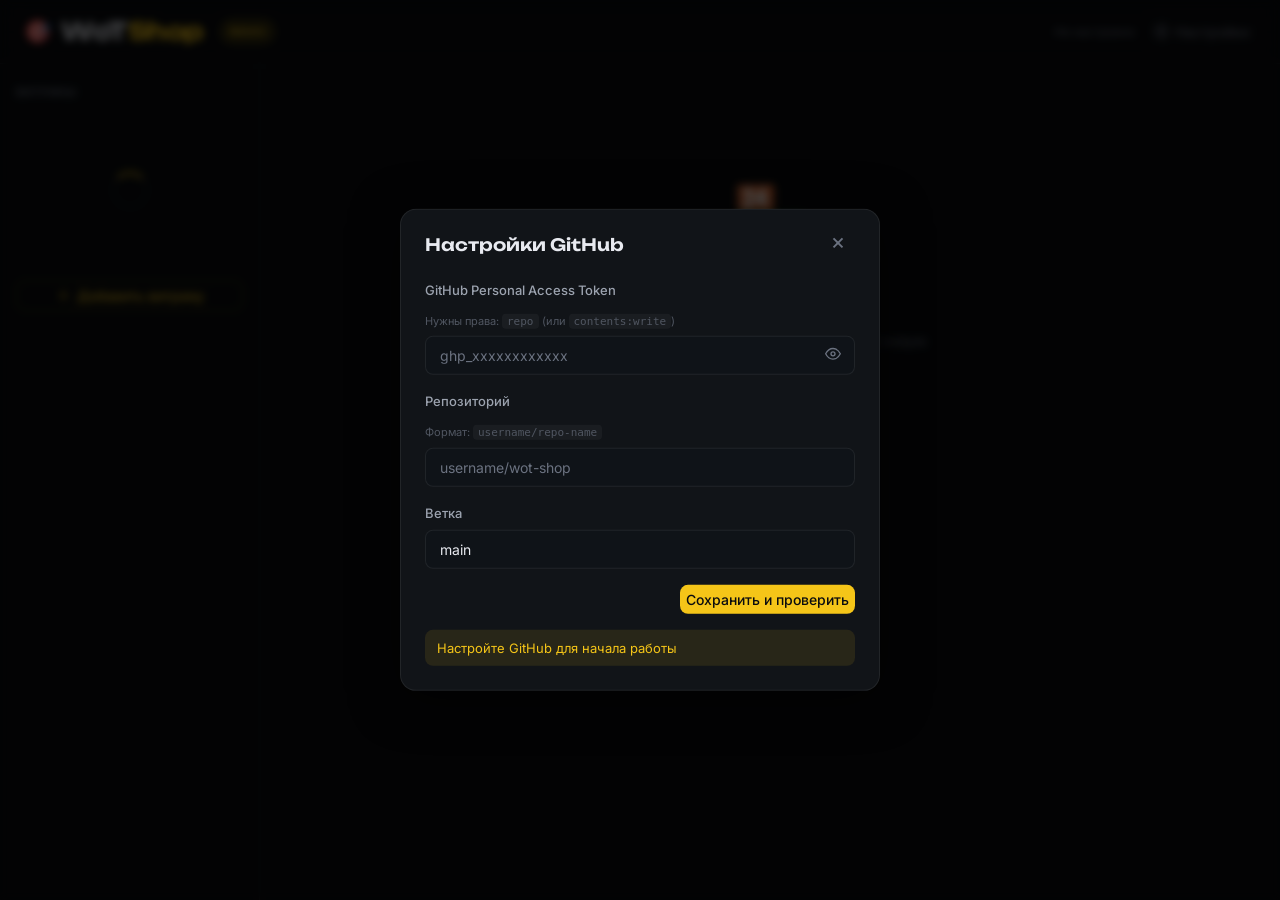
<file: admin/index.html>
<!DOCTYPE html>
<html lang="ru">
<head>
  <meta charset="UTF-8">
  <meta name="viewport" content="width=device-width, initial-scale=1.0">
  <title>Админка — WoT Shop</title>
  <link rel="icon" href="data:image/svg+xml,<svg xmlns='http://www.w3.org/2000/svg' viewBox='0 0 100 100'><text y='.9em' font-size='90'>⚙️</text></svg>">
  <link rel="stylesheet" href="../css/main.css?v=2195b68">
  <link rel="stylesheet" href="../css/admin.css?v=2195b68">
  <!-- Lucide Icons -->
</head>
<body class="admin-body">

  <header class="admin-header">
    <div class="header-inner">
      <a href="../index.html" class="logo">
        <span class="logo-icon">🎯</span>
        <span class="logo-text">WoT<span class="logo-accent">Shop</span></span>
      </a>
      <span class="admin-badge">Admin</span>
      <div class="admin-header-right">
        <span class="token-status" id="token-status">Не подключено</span>
        <button class="btn btn-ghost" id="settings-btn">
          <svg width="15" height="15" viewBox="0 0 24 24" fill="none" stroke="currentColor" stroke-width="2"><circle cx="12" cy="12" r="3"/><path d="M19.4 15a1.65 1.65 0 0 0 .33 1.82l.06.06a2 2 0 0 1-2.83 2.83l-.06-.06a1.65 1.65 0 0 0-1.82-.33 1.65 1.65 0 0 0-1 1.51V21a2 2 0 0 1-4 0v-.09A1.65 1.65 0 0 0 9 19.4a1.65 1.65 0 0 0-1.82.33l-.06.06a2 2 0 0 1-2.83-2.83l.06-.06A1.65 1.65 0 0 0 4.68 15a1.65 1.65 0 0 0-1.51-1H3a2 2 0 0 1 0-4h.09A1.65 1.65 0 0 0 4.6 9a1.65 1.65 0 0 0-.33-1.82l-.06-.06a2 2 0 0 1 2.83-2.83l.06.06A1.65 1.65 0 0 0 9 4.68a1.65 1.65 0 0 0 1-1.51V3a2 2 0 0 1 4 0v.09a1.65 1.65 0 0 0 1 1.51 1.65 1.65 0 0 0 1.82-.33l.06-.06a2 2 0 0 1 2.83 2.83l-.06.06A1.65 1.65 0 0 0 19.4 9a1.65 1.65 0 0 0 1.51 1H21a2 2 0 0 1 0 4h-.09a1.65 1.65 0 0 0-1.51 1z"/></svg>
          Настройки
        </button>
      </div>
    </div>
  </header>

  <!-- Настройки / Авторизация -->
  <div class="modal-overlay" id="settings-overlay"></div>
  <div class="modal" id="settings-modal">
    <div class="modal-header">
      <h2>Настройки GitHub</h2>
      <button class="modal-close" id="settings-close">
        <svg width="18" height="18" viewBox="0 0 24 24" fill="none" stroke="currentColor" stroke-width="2.5"><line x1="18" y1="6" x2="6" y2="18"/><line x1="6" y1="6" x2="18" y2="18"/></svg>
      </button>
    </div>
    <div class="modal-body">
      <div class="form-group">
        <label>GitHub Personal Access Token</label>
        <p class="form-hint">Нужны права: <code>repo</code> (или <code>contents:write</code>)</p>
        <div class="input-with-eye">
          <input type="password" id="token-input" placeholder="ghp_xxxxxxxxxxxx" autocomplete="off">
          <button class="eye-btn" id="token-eye">
            <svg width="16" height="16" viewBox="0 0 24 24" fill="none" stroke="currentColor" stroke-width="2"><path d="M1 12s4-8 11-8 11 8 11 8-4 8-11 8-11-8-11-8z"/><circle cx="12" cy="12" r="3"/></svg>
          </button>
        </div>
      </div>
      <div class="form-group">
        <label>Репозиторий</label>
        <p class="form-hint">Формат: <code>username/repo-name</code></p>
        <input type="text" id="repo-input" placeholder="username/wot-shop">
      </div>
      <div class="form-group">
        <label>Ветка</label>
        <input type="text" id="branch-input" value="main" placeholder="main">
      </div>
      <div class="modal-actions">
        <button class="btn btn-primary" id="settings-save">Сохранить и проверить</button>
      </div>
      <div class="status-msg" id="settings-status"></div>
    </div>
  </div>

  <!-- Основной layout -->
  <div class="admin-layout">
    <aside class="admin-sidebar">
      <div class="sidebar-section">
        <h3 class="sidebar-title">Витрины</h3>
        <div id="shop-list" class="shop-list">
          <div class="loading-spinner"><div class="spinner"></div></div>
        </div>
        <button class="btn btn-outline btn-full" id="add-shop-btn">
          <svg width="15" height="15" viewBox="0 0 24 24" fill="none" stroke="currentColor" stroke-width="2"><line x1="12" y1="5" x2="12" y2="19"/><line x1="5" y1="12" x2="19" y2="12"/></svg>
          Добавить витрину
        </button>
      </div>
    </aside>

    <main class="admin-main" id="admin-main">
      <div class="empty-state" id="empty-state">
        <div class="empty-icon">🏪</div>
        <h2>Выберите витрину</h2>
        <p>Выберите витрину слева или создайте новую</p>
      </div>
    </main>
  </div>

  <!-- Модалка: витрина -->
  <div class="modal-overlay" id="shop-modal-overlay"></div>
  <div class="modal" id="shop-modal">
    <div class="modal-header">
      <h2 id="shop-modal-title">Новая витрина</h2>
      <button class="modal-close" id="shop-modal-close">
        <svg width="18" height="18" viewBox="0 0 24 24" fill="none" stroke="currentColor" stroke-width="2.5"><line x1="18" y1="6" x2="6" y2="18"/><line x1="6" y1="6" x2="18" y2="18"/></svg>
      </button>
    </div>
    <div class="modal-body">
      <div class="form-group">
        <label>ID витрины (латиница, без пробелов)</label>
        <input type="text" id="shop-id-input" placeholder="shop1" pattern="[a-z0-9_-]+">
      </div>
      <div class="form-group">
        <label>Название витрины</label>
        <input type="text" id="shop-name-input" placeholder="Мой магазин">
      </div>
      <div class="form-group">
        <label>Описание (необязательно)</label>
        <input type="text" id="shop-desc-input" placeholder="Продаю аккаунты WoT">
      </div>
      <div class="modal-actions">
        <button class="btn btn-ghost" id="shop-modal-cancel">Отмена</button>
        <button class="btn btn-primary" id="shop-modal-save">Сохранить</button>
      </div>
      <div class="status-msg" id="shop-modal-status"></div>
    </div>
  </div>

  <!-- Модалка: лот -->
  <div class="modal-overlay" id="lot-modal-overlay"></div>
  <div class="modal" id="lot-modal">
    <div class="modal-header">
      <h2 id="lot-modal-title">Новый лот</h2>
      <button class="modal-close" id="lot-modal-close">
        <svg width="18" height="18" viewBox="0 0 24 24" fill="none" stroke="currentColor" stroke-width="2.5"><line x1="18" y1="6" x2="6" y2="18"/><line x1="6" y1="6" x2="18" y2="18"/></svg>
      </button>
    </div>
    <div class="modal-body">
      <div class="form-group">
        <label>Название лота</label>
        <textarea id="lot-title-input" placeholder="3 топа + прем техника" rows="3"></textarea>
      </div>
      <div class="form-group">
        <label>Ссылка на FunPay</label>
        <input type="url" id="lot-funpay-input" placeholder="https://funpay.com/lots/...">
      </div>
      <div class="form-group" id="resources-form-group">
        <label>Ресурсы аккаунта</label>
        <div class="resource-fields" id="resource-fields">
          <div class="resource-field-row">
            <img id="res-icon-bonds" class="resource-field-icon" alt="Боны">
            <input type="text" id="lot-bonds-input" placeholder="Боны (напр. 11200)" inputmode="numeric">
          </div>
          <div class="resource-field-row">
            <img id="res-icon-gold" class="resource-field-icon" alt="Золото">
            <input type="text" id="lot-gold-input" placeholder="Золото (напр. 4560)" inputmode="numeric">
          </div>
          <div class="resource-field-row">
            <img id="res-icon-silver" class="resource-field-icon" alt="Серебро">
            <input type="text" id="lot-silver-input" placeholder="Серебро (напр. 8568930)" inputmode="numeric">
          </div>
        </div>
        <p class="form-hint">Оставьте поле пустым — ресурс не будет показан</p>
      </div>
      <div class="form-group">
        <label>Показывать в профиле FunPay</label>
        <div class="toggle-row">
          <input type="checkbox" id="lot-onfunpay-input">
          <label for="lot-onfunpay-input" class="toggle-label">
            <span class="toggle-ui" aria-hidden="true"></span>
            <span class="toggle-text">Если выключено — лот попадёт в таблицу “ещё аккаунты”</span>
          </label>
        </div>
      </div>
      <div class="modal-actions">
        <button class="btn btn-ghost" id="lot-modal-cancel">Отмена</button>
        <button class="btn btn-primary" id="lot-modal-save">Сохранить</button>
      </div>
      <div class="status-msg" id="lot-modal-status"></div>
    </div>
  </div>

  <!-- Модалка подтверждения -->
  <div class="modal-overlay" id="confirm-overlay"></div>
  <div class="modal modal-sm" id="confirm-modal">
    <div class="modal-header">
      <h2>Подтвердите удаление</h2>
    </div>
    <div class="modal-body">
      <p id="confirm-text">Вы уверены?</p>
      <div class="modal-actions">
        <button class="btn btn-ghost" id="confirm-cancel">Отмена</button>
        <button class="btn btn-danger" id="confirm-ok">
          <svg width="14" height="14" viewBox="0 0 24 24" fill="none" stroke="currentColor" stroke-width="2"><polyline points="3 6 5 6 21 6"/><path d="M19 6l-1 14a2 2 0 0 1-2 2H8a2 2 0 0 1-2-2L5 6"/><path d="M10 11v6"/><path d="M14 11v6"/><path d="M9 6V4a1 1 0 0 1 1-1h4a1 1 0 0 1 1 1v2"/></svg>
          Удалить
        </button>
      </div>
    </div>
  </div>

  <script src="../js/main.js?v=2195b68"></script>
  <script src="../js/resources.js?v=2195b68"></script>
  <script src="../js/github-api.js?v=2195b68"></script>
  <script src="../js/image-convert.js?v=2195b68"></script>
  <script src="../js/admin.js?v=2195b68"></script>
  <!-- Инициализация Lucide после рендера -->
  <script>
    document.addEventListener('DOMContentLoaded', () => {
      if (window.lucide) lucide.createIcons();
      // Перерисовываем иконки при динамических обновлениях DOM
      const obs = new MutationObserver(() => {
        if (window.lucide) lucide.createIcons();
      });
      obs.observe(document.body, { childList: true, subtree: true });
    });
  </script>
</body>
</html>
</file>
<file: css/main.css>
/* ================================================================
   WoT Shop — Основные стили
   Тёмная тема, минималистичный дизайн
   ================================================================ */

@import url('https://fonts.googleapis.com/css2?family=Unbounded:wght@400;600;700&family=Inter:wght@300;400;500;600&display=swap');

/* ── Переменные ──────────────────────────────────────────────── */
:root {
  --bg:           #0a0c0f;
  --bg-card:      #111418;
  --bg-card-hover:#161b21;
  --bg-input:     #0f1318;
  --border:       rgba(255,255,255,0.07);
  --border-focus: rgba(255,180,0,0.4);

  --text:         #e8eaf0;
  --text-muted:   #6b7280;
  --text-dim:     #9ca3af;

  --accent:       #f5c518;       /* золотой — цвет WoT */
  --accent-dim:   rgba(245,197,24,0.12);
  --accent-hover: #ffd234;
  --danger:       #ef4444;
  --success:      #22c55e;

  --radius:       12px;
  --radius-sm:    8px;
  --radius-lg:    16px;

  --shadow:       0 4px 24px rgba(0,0,0,0.5);
  --shadow-lg:    0 8px 48px rgba(0,0,0,0.7);

  --font-display: 'Unbounded', sans-serif;
  --font-body:    'Inter', sans-serif;

  --header-h:     64px;
  --transition:   0.2s ease;
  --ease-smooth:  cubic-bezier(0.22, 1, 0.36, 1);
}

/* ── Reset ───────────────────────────────────────────────────── */
*, *::before, *::after { box-sizing: border-box; margin: 0; padding: 0; }

html { scroll-behavior: smooth; }

body {
  background: var(--bg);
  color: var(--text);
  font-family: var(--font-body);
  font-size: 15px;
  line-height: 1.6;
  min-height: 100vh;
  overflow-x: hidden;
}

a { color: inherit; text-decoration: none; }
img { display: block; max-width: 100%; }
button { cursor: pointer; font-family: var(--font-body); }
input, textarea { font-family: var(--font-body); }

/* ── Звёздный фон ────────────────────────────────────────────── */
.stars {
  position: fixed;
  inset: 0;
  pointer-events: none;
  z-index: 0;
  /* background задаётся из JS (canvas tile), чтобы не мылить текст на Windows */
}

/* ── Header ──────────────────────────────────────────────────── */
.site-header {
  position: sticky;
  top: 0;
  z-index: 50;
  height: var(--header-h);
  background: rgba(10,12,15,0.85);
  backdrop-filter: blur(12px);
  border-bottom: 0px solid var(--border);
}

.header-inner {
  max-width: 1280px;
  margin: 0 auto;
  padding: 0 24px;
  height: 100%;
  display: flex;
  align-items: center;
  gap: 16px;
}

/* ── Лого ────────────────────────────────────────────────────── */
.logo {
  display: flex;
  align-items: center;
  gap: 10px;
  text-decoration: none;
  flex-shrink: 0;
}

.logo-icon { font-size: 22px; line-height: 1; }

.logo-text {
  font-family: var(--font-display);
  font-size: 24px;
  font-weight: 700;
  color: var(--text);
  letter-spacing: -0.02em;
}

.logo-accent { color: var(--accent); }

/* ── Хлебные крошки ──────────────────────────────────────────── */
.breadcrumb {
  display: flex;
  align-items: center;
  gap: 6px;
  font-size: 13px;
  color: var(--text-muted);
  flex: 1;
  min-width: 0;  /* позволяет flex-детям сжиматься */
  overflow: hidden;
}

.breadcrumb a { color: var(--text-muted); transition: color var(--transition); flex-shrink: 0; }
.breadcrumb a:hover { color: var(--accent); }
.breadcrumb .sep { opacity: 0.4; flex-shrink: 0; }
.breadcrumb .current { color: var(--text-dim); }

/* Название лота в крошках — обрезается с ... на мобиле */
.breadcrumb .bc-lot {
  overflow: hidden;
  text-overflow: ellipsis;
  white-space: nowrap;
  min-width: 0;
}

/* Название магазина в крошках — тоже обрезается если нет места */
.breadcrumb .bc-shop {
  overflow: hidden;
  text-overflow: ellipsis;
  white-space: nowrap;
  max-width: 120px;
  flex-shrink: 1;
}

/* ── Container ───────────────────────────────────────────────── */
.container {
  max-width: 1280px;
  margin: 0 auto;
  padding: 40px 24px 80px;
  position: relative;
  z-index: 1;
}

/* ── Hero ────────────────────────────────────────────────────── */
.page-hero {
  text-align: center;
  padding: 60px 0 48px;
}

.hero-title {
  font-family: var(--font-display);
  font-size: clamp(32px, 5vw, 56px);
  font-weight: 700;
  line-height: 1.1;
  color: var(--text);
  letter-spacing: -0.03em;
  margin-bottom: 16px;
}

.hero-sub { color: var(--accent); }

.hero-desc {
  font-size: 16px;
  color: var(--text-muted);
  margin-top: 8px;
}

/* ── Карточки витрин ─────────────────────────────────────────── */
.shops-grid {
  display: grid;
  grid-template-columns: repeat(auto-fill, minmax(280px, 1fr));
  gap: 20px;
  margin-top: 16px;
}

.shop-card {
  background: var(--bg-card);
  border: 1px solid var(--border);
  border-radius: var(--radius-lg);
  padding: 28px;
  display: flex;
  flex-direction: column;
  gap: 12px;
  transition: background var(--transition), border-color var(--transition), box-shadow var(--transition), transform 0.28s var(--ease-smooth);
  cursor: pointer;
  text-decoration: none;
}

.shop-card:hover {
  background: var(--bg-card-hover);
  border-color: rgba(245,197,24,0.25);
  transform: translateY(-2px);
  box-shadow: 0 10px 34px rgba(0,0,0,0.55);
}

.shop-card-icon {
  font-size: 36px;
  line-height: 1;
}

.shop-card-name {
  font-family: var(--font-display);
  font-size: 17px;
  font-weight: 600;
  color: var(--text);
  letter-spacing: -0.01em;
}

.shop-card-desc {
  font-size: 13px;
  color: var(--text-muted);
  flex: 1;
}

.shop-card-meta {
  font-size: 12px;
  color: var(--accent);
  font-weight: 500;
}

/* ── Заголовок витрины ───────────────────────────────────────── */
.shop-header {
  padding: 32px 0 28px;
  border-bottom: 0px solid var(--border);
  margin-bottom: 32px;
  display: flex;
  align-items: flex-start;
  justify-content: space-between;
  flex-wrap: wrap;
  gap: 16px;
}

.shop-title {
  font-family: var(--font-display);
  font-size: clamp(22px, 3vw, 32px);
  font-weight: 700;
  color: var(--text);
  letter-spacing: -0.02em;
}

.shop-title span { color: #e1e1e1; }

/* ── Сетка лотов — несколько колонок на ПК ───────────────────── */
.lots-grid {
  display: grid;
  grid-template-columns: repeat(auto-fill, minmax(200px, 1fr));
  gap: 20px;
}

@media (max-width: 768px) {
  .lots-grid { grid-template-columns: 1fr 1fr; gap: 14px; }
}
@media (max-width: 480px) {
  .lots-grid { grid-template-columns: 1fr 1fr; gap: 5px; }
}

.lot-card {
  background: var(--bg-card);
  border: 1px solid var(--border);
  border-radius: var(--radius-lg);
  overflow: hidden;
  display: flex;
  flex-direction: column;
  transition: background var(--transition), border-color var(--transition), box-shadow var(--transition), transform 0.28s var(--ease-smooth);
  text-decoration: none;
  cursor: pointer;
  min-width: 0;
}

.lot-card:hover {
  background: var(--bg-card-hover);
  /*border-color: rgba(245,197,24,0.2);*/
  /*transform: translateY(-3px);*/
  box-shadow: 0 12px 44px rgba(0,0,0,0.62);
}

.lot-card-thumb {
  width: calc(100% - 10px);
  aspect-ratio: 16/12;
  object-fit: cover;
  display: block;
  margin: 5px;
  border-radius: 12px;
}

.lot-card-thumb-placeholder {
  width: 100%;
  aspect-ratio: 16/12;
  background: linear-gradient(135deg, #111418, #0d1117);
  display: flex;
  align-items: center;
  justify-content: center;
  font-size: 48px;
  color: rgba(255,255,255,0.05);
}

.lot-card-body {
  padding: 10px;
  display: flex;
  flex-direction: column;
  gap: 6px;
  flex: 1;
}

.lot-card-title {
  font-size: 14px;
  font-weight: 600;
  color: var(--text);
  line-height: 1.4;
}

.lot-card-images-count {
  font-size: 12px;
  color: var(--text-muted);
}

.lot-card-funpay { display: none; } /* старый класс — не используется */

/* Кнопка FunPay внизу карточки */
.lot-card-footer {
  padding: 0 10px 10px;
}

.lot-card-funpay-btn {
  display: block;
  text-align: center;
  padding: 8px 14px;
  background: rgb(21 124 255);
  border: 0px solid rgba(245,197,24,0.25);
  border-radius: var(--radius-sm);
  color: #ffffff;
  font-size: 13px;
  font-weight: 500;
  text-decoration: none;
  transition: background var(--transition), border-color var(--transition);
}

.lot-card-funpay-btn:hover {
  background: #59a2ff;
  border-color: rgba(245,197,24,0.4);
}

/* Кнопка FunPay в шапке лота — как на витрине */
.lot-header-funpay-btn {
  display: inline-flex;
  align-items: center;
  justify-content: center;
  text-align: center;
  padding: 8px 14px;
  background: rgb(21 124 255);
  border: 0px solid rgba(245,197,24,0.25);
  border-radius: var(--radius-sm);
  color: #ffffff;
  font-size: 13px;
  font-weight: 500;
  text-decoration: none;
  transition: background var(--transition), border-color var(--transition);
}
.lot-header-funpay-btn:hover {
  background: #59a2ff;
  border-color: rgba(245,197,24,0.4);
}

/* ── "Таблица" лотов (горизонтальные карточки) ────────────────── */
.lots-table-section {
  margin-top: 38px;
  padding-top: 26px;
  border-top: 0px solid var(--border);
}

.lots-table-header {
  display: flex;
  align-items: baseline;
  justify-content: space-between;
  gap: 16px;
  margin-bottom: 28px;
  flex-wrap: wrap;
}

.lots-table-title {
  font-family: var(--font-display);
  font-size: 18px;
  font-weight: 700;
  letter-spacing: -0.02em;
}

.lots-table-subtitle {
  font-size: 12px;
  color: var(--text-muted);
}

.lots-table-filters {
  border: 0px solid var(--border);
  border-radius: var(--radius-lg);
  padding: 0px;
  margin-bottom: 40px;
}

.lots-table-filters .filter-row {
  display: flex;
  gap: 10px;
  align-items: center;
}

.lots-table-filters input[type="text"] {
  flex: 1;
  min-width: 220px;
  border-width: 0;
}

.lots-table {
  display: flex;
  flex-direction: column;
  gap: 10px;
}

.lot-row-card {
  background: var(--bg-card);
  border: 1px solid var(--border);
  border-radius: var(--radius-lg);
  padding: 5px;
  display: flex;
  align-items: center;
  justify-content: flex-start;
  gap: 14px;
  transition: background var(--transition), border-color var(--transition), box-shadow var(--transition), transform 0.24s var(--ease-smooth);
}

.lot-row-card:hover {
  background: var(--bg-card-hover);
  /*border-color: rgba(245,197,24,0.22);*/
  /*transform: translateY(-2px);*/
  box-shadow: 0 10px 34px rgba(0,0,0,0.55);
}

.lot-row-left {
  display: flex;
  align-items: center;
  gap: 14px;
  min-width: 0;
  flex: 1;
}

.lot-row-thumb,
.lot-row-thumb-placeholder {
  width: 120px;
  height: 80px;
  border-radius: 10px;
  flex-shrink: 0;
  border: 0px solid var(--border);
  background: #111418;
  object-fit: cover;
}

.lot-row-thumb-placeholder {
  display: flex;
  align-items: center;
  justify-content: center;
  font-size: 28px;
  color: rgba(255,255,255,0.06);
  background: linear-gradient(135deg, #111418, #0d1117);
}

.lot-row-mid {
  display: flex;
  flex-direction: column;
  gap: 22px;
  min-width: 0;
}

.lot-row-title {
  font-size: 14px;
  font-weight: 700;
  color: var(--text);
  line-height: 1.35;
  white-space: nowrap;
  overflow: hidden;
  text-overflow: ellipsis;
  max-width: 100%;
}

.lot-row-tags {
  display: flex;
  gap: 8px;
  align-items: center;
  flex-wrap: wrap;
  min-height: 22px;
}

.lot-row-tag {
  display: inline-flex;
  align-items: center;
  gap: 6px;
  padding: 4px 8px;
  border-radius: 999px;
  border: 1px solid rgba(255,255,255,0.10);
  background: rgba(255,255,255,0.03);
  font-size: 12px;
  color: var(--text-dim);
  line-height: 1;
}

.lot-row-tags-empty {
  font-size: 12px;
  color: var(--text-muted);
}

.lot-row-right {
  flex-shrink: 0;
  display: flex;
  align-items: center;
  gap: 10px;
}

.lot-row-funpay-btn {
  display: inline-flex;
  align-items: center;
  justify-content: center;
  gap: 8px;
  padding: 8px 14px;
  border-radius: var(--radius-sm);
  background: rgb(21 124 255);
  color: #fff;
  font-size: 13px;
  font-weight: 500;
  text-decoration: none;
  transition: background var(--transition), border-color var(--transition);
}

.lot-row-funpay-btn:hover {
  background: rgba(245,197,24,0.2);
  border-color: rgba(245,197,24,0.4);
}

.lot-row-no-funpay {
  font-size: 12px;
  color: var(--text-muted);
  border: 1px dashed rgba(255,255,255,0.14);
  border-radius: 10px;
  padding: 8px 10px;
}

@media (max-width: 640px) {
  .lots-table-filters .filter-row { flex-direction: column; align-items: stretch; }
  .lots-table-filters input[type="text"] { min-width: 0; }
  .lot-row-card { flex-direction: column; align-items: stretch; }
  .lot-row-right { justify-content: flex-end; }
  .lot-row-title { white-space: normal; }
}

/* ── FunPay логотип ──────────────────────────────────────────── */
.funpay-logo,
.funpay-logo-footer {
  display: inline-block;
  vertical-align: middle;
  height: 20px;
  width: auto;
  position: relative;
  top: -1px;
  filter: brightness(0) invert(1);
}

.funpay-logo        { margin: 0 4px; }
.funpay-logo-footer { margin: 0 5px; }

/* ── Footer — всегда внизу ───────────────────────────────────── */
main.container { min-height: calc(100vh - 64px - 80px); }

.site-footer {
  text-align: center;
  padding: 24px;
  font-size: 13px;
  color: var(--text-muted);
  border-top: 1px solid var(--border);
  position: relative;
  z-index: 1;
  margin-top: auto;
}

.site-footer p {
  display: inline-flex;
  align-items: center;
  gap: 0;
  flex-wrap: wrap;
  justify-content: center;
}

/* ── Заголовок лота ──────────────────────────────────────────── */
.lot-header {
  padding: 24px 0 28px;
  border-bottom: 1px solid var(--border);
  margin-bottom: 32px;
}

.lot-header-top {
  display: flex;
  align-items: center;
  justify-content: space-between;
  flex-wrap: wrap;
  gap: 12px;
  margin-bottom: 16px;
}

.back-btn {
  display: inline-flex;
  align-items: center;
  gap: 6px;
  font-size: 13px;
  padding: 8px 14px;
}

.lot-title {
  font-family: var(--font-display);
  font-size: clamp(20px, 3vw, 28px);
  font-weight: 700;
  color: var(--text);
  letter-spacing: -0.02em;
}

.funpay-btn {
  display: inline-flex;
  align-items: center;
  gap: 8px;
  padding: 12px 22px;
  background: var(--accent);
  color: #0a0c0f;
  border-radius: var(--radius-sm);
  font-size: 14px;
  font-weight: 600;
  text-decoration: none;
  transition: background var(--transition), transform var(--transition);
  flex-shrink: 0;
}

.funpay-btn:hover {
  background: var(--accent-hover);
  transform: translateY(-1px);
}

/* ── Кнопки ──────────────────────────────────────────────────── */
.btn {
  display: inline-flex;
  align-items: center;
  gap: 6px;
  padding: 6px;
  border-radius: var(--radius-sm);
  font-size: 14px;
  font-weight: 500;
  border: none;
  transition: all var(--transition);
  cursor: pointer;
  white-space: nowrap;
}

.btn-primary {
  background: var(--accent);
  color: #0a0c0f;
}
.btn-primary:hover { background: var(--accent-hover); }

.btn-ghost {
  background: transparent;
  color: var(--text-muted);
  border: 1px solid var(--border);
}
.btn-ghost:hover {
  background: rgba(255,255,255,0.04);
  color: var(--text);
  border-color: rgba(255,255,255,0.12);
}

.btn-no-border,
.btn-no-border:hover {
  border-color: transparent;
}

.btn-outline {
  background: transparent;
  color: var(--accent);
  border: 1px solid rgba(245,197,24,0.3);
}
.btn-outline:hover {
  background: var(--accent-dim);
  border-color: rgba(245,197,24,0.5);
}

.btn-danger {
  background: var(--danger);
  color: #fff;
}
.btn-danger:hover { background: #dc2626; }

.btn-full { width: 100%; justify-content: center; }

.btn:disabled {
  opacity: 0.5;
  cursor: not-allowed;
}

/* ── Инпуты ──────────────────────────────────────────────────── */
input[type="text"],
input[type="password"],
input[type="url"],
input[type="email"],
textarea,
select {
  width: 100%;
  background: var(--bg-input);
  border: 1px solid var(--border);
  border-radius: var(--radius-sm);
  color: var(--text);
  padding: 10px 14px;
  font-size: 14px;
  outline: none;
  transition: border-color var(--transition);
}

input:focus, textarea:focus, select:focus {
  border-color: var(--border-focus);
}

input::placeholder, textarea::placeholder { color: var(--text-muted); }

/* ── Спиннер загрузки ────────────────────────────────────────── */
.loading-spinner {
  grid-column: 1 / -1;
  display: flex;
  justify-content: center;
  align-items: center;
  padding: 60px;
}

.spinner {
  width: 36px;
  height: 36px;
  border: 2px solid var(--border);
  border-top-color: var(--accent);
  border-radius: 50%;
  animation: spin 0.7s linear infinite;
}

@keyframes spin { to { transform: rotate(360deg); } }

/* ── Пустой стейт ────────────────────────────────────────────── */
.empty-state {
  text-align: center;
  padding: 80px 24px;
  color: var(--text-muted);
}

.empty-state .empty-icon { font-size: 64px; margin-bottom: 20px; }
.empty-state h2 { font-size: 20px; color: var(--text-dim); margin-bottom: 8px; }
.empty-state p { font-size: 14px; }

/* ── Модалки ─────────────────────────────────────────────────── */
.modal-overlay {
  display: none;
  position: fixed;
  inset: 0;
  background: rgba(0,0,0,0.7);
  backdrop-filter: blur(4px);
  z-index: 200;
}

.modal-overlay.open { display: block; }

.modal {
  display: none;
  position: fixed;
  top: 50%;
  left: 50%;
  transform: translate(-50%, -50%) scale(0.95);
  z-index: 201;
  background: var(--bg-card);
  border: 1px solid var(--border);
  border-radius: var(--radius-lg);
  box-shadow: var(--shadow-lg);
  width: min(480px, calc(100vw - 32px));
  max-height: 90vh;
  overflow-y: auto;
  opacity: 0;
  transition: opacity 0.2s ease, transform 0.2s ease;
}

.modal.open {
  opacity: 1;
  transform: translate(-50%, -50%) scale(1);
}

.modal-sm { width: min(360px, calc(100vw - 32px)); }

/* Длинный текст в confirm не должен создавать скроллбар */
#confirm-text {
  word-break: break-word;
  overflow-wrap: break-word;
  max-height: 120px;
  overflow-y: auto;
  font-size: 14px;
  line-height: 1.5;
  color: var(--text-dim);
}

.modal-header {
  display: flex;
  align-items: center;
  justify-content: space-between;
  padding: 20px 24px 0;
}

.modal-header h2 {
  font-family: var(--font-display);
  font-size: 17px;
  font-weight: 600;
}

.modal-close {
  background: none;
  border: none;
  color: var(--text-muted);
  font-size: 18px;
  cursor: pointer;
  padding: 4px 8px;
  border-radius: 6px;
  transition: background var(--transition), color var(--transition);
}
.modal-close:hover { background: rgba(255,255,255,0.06); color: var(--text); }

.modal-body {
  padding: 20px 24px 24px;
  display: flex;
  flex-direction: column;
  gap: 16px;
}

.form-group {
  display: flex;
  flex-direction: column;
  gap: 6px;
}

.form-group label {
  font-size: 13px;
  font-weight: 500;
  color: var(--text-dim);
}

.form-hint {
  font-size: 12px;
  color: var(--text-muted);
}

.form-hint code {
  background: rgba(255,255,255,0.06);
  padding: 1px 5px;
  border-radius: 4px;
  font-size: 11px;
}

.modal-actions {
  display: flex;
  gap: 8px;
  justify-content: flex-end;
}

.status-msg {
  font-size: 13px;
  padding: 8px 12px;
  border-radius: var(--radius-sm);
  display: none;
}

.status-msg.visible { display: block; }
.status-msg.ok { background: rgba(34,197,94,0.1); color: var(--success); }
.status-msg.err { background: rgba(239,68,68,0.1); color: var(--danger); }
.status-msg.info { background: rgba(245,197,24,0.1); color: var(--accent); }

/* ── Input with eye button ───────────────────────────────────── */
.input-with-eye {
  position: relative;
  display: flex;
}

.input-with-eye input { padding-right: 44px; }

.eye-btn {
  position: absolute;
  right: 10px;
  top: 50%;
  transform: translateY(-50%);
  background: none;
  border: none;
  color: var(--text-muted);
  cursor: pointer;
  padding: 4px;
  font-size: 16px;
}

/* ── Адаптив ─────────────────────────────────────────────────── */
@media (max-width: 768px) {
  .container { padding: 24px 8px 60px; }
  .header-inner { padding: 0 16px; }
  .page-hero { padding: 40px 0 32px; }
  .shops-grid { grid-template-columns: 1fr 1fr; }
  /* lots-grid адаптив определён выше, не переопределяем */
}

/* ── Анимации появления ──────────────────────────────────────── */
@keyframes fadeUp {
  from { opacity: 0; transform: translateY(16px); }
  to   { opacity: 1; transform: translateY(0); }
}

.fade-prep {
  opacity: 0;
  transform: translateY(16px);
}

.fade-up {
  animation: fadeUp 0.4s ease both;
}


/* ── Resource icons ──────────────────────────────────────────── */

.resource-icons {
  display: flex;
  gap: 4px;
  align-items: center;
  flex-wrap: wrap;
}

/* Каждый ресурс: иконка + число с постоянной декоративной подложкой */
.resource-item {
  display: inline-flex;
  align-items: center;
  gap: 5px;
  position: relative;
  padding: 2px 8px 2px 6px;
  border-radius: 6px;
}

/* Градиентная подложка через ::before — растворяется вправо */
.resource-item::before {
  content: '';
  position: absolute;
  inset: 0;
  border-radius: 6px;
      background: linear-gradient(to right, rgba(255, 255, 255, 0.08) 0%, rgba(255, 255, 255, 0.01) 50%, transparent 85%);
  pointer-events: none;
}

.resource-icon-img {
  object-fit: contain;
  display: block;
  filter: drop-shadow(0 1px 3px rgba(0,0,0,0.6));
  flex-shrink: 0;
  position: relative;
  z-index: 1;
  width: 20px;
  height: 20px;
}

/* Боны — ×1.5, но не раздувают плашку по высоте */
.resource-icon-img--bonds {
  width: 38px;
  height: 38px;
  margin-top: -9px;
  margin-bottom: -9px;
  margin-right: -8px;
  margin-left: -8px;
}

.resource-value {
  position: relative;
  z-index: 1;
  font-size: 12px;
  font-weight: 600;
  color: var(--text);
  /*letter-spacing: 0.02em;*/
  white-space: nowrap;
  line-height: 1;
}

/* В lot-row-tags */
.lot-row-tags .resource-icons {
  gap: 4px;
}

/* В lot-card-body — блок ресурсов прижат к низу */
.lot-card-body .resource-icons {
  gap: 4px;
}

.lot-card-resources {
  margin-top: auto;
}

/* В больших карточках — компактнее, чтобы влезали в одну строку */
.lot-card-resources .resource-icons {
  gap: 4px;
  flex-wrap: nowrap;
}

.lot-card-resources .resource-item {
  padding: 2px 6px 2px 5px;
  gap: 3px;
}

.lot-card-resources .resource-icon-img {
  width: 20px;
  height: 20px;
}

.lot-card-resources .resource-icon-img--bonds {
  width: 36px;
  height: 36px;
  margin-top: -8px;
  margin-bottom: -7px;
  margin-right: -7px;
  margin-left: -7px;
}

.lot-card-resources .resource-value {
  font-size: 11px;
}
</file>
<file: css/admin.css>
/* ================================================================
   WoT Shop — Стили админ панели
   ================================================================ */

.admin-body {
  background: var(--bg);
}

/* ── Admin header ────────────────────────────────────────────── */
.admin-header {
  position: sticky;
  top: 0;
  z-index: 50;
  height: var(--header-h);
  background: rgba(10,12,15,0.9);
  backdrop-filter: blur(12px);
  border-bottom: 1px solid var(--border);
}

.admin-badge {
  font-size: 11px;
  font-weight: 600;
  background: rgba(245,197,24,0.15);
  color: var(--accent);
  padding: 3px 8px;
  border-radius: 20px;
  border: 1px solid rgba(245,197,24,0.25);
  letter-spacing: 0.05em;
}

.admin-header-right {
  margin-left: auto;
  display: flex;
  align-items: center;
  gap: 12px;
}

.token-status {
  font-size: 12px;
  color: var(--text-muted);
  display: inline-flex;
  align-items: center;
  gap: 6px;
}

.token-status.connected {
  color: var(--success);
}

.token-status-icon svg {
  width: 16px;
  height: 16px;
  display: block;
}

/* ── Admin layout ────────────────────────────────────────────── */
.admin-layout {
  display: flex;
  height: calc(100vh - var(--header-h));
  overflow: hidden;
  position: relative;
  z-index: 1;
}

/* ── Sidebar ─────────────────────────────────────────────────── */
.admin-sidebar {
  width: 260px;
  flex-shrink: 0;
  border-right: 1px solid var(--border);
  overflow-y: auto;
  padding: 20px 16px;
  display: flex;
  flex-direction: column;
  gap: 20px;
}

.sidebar-title {
  font-size: 11px;
  font-weight: 600;
  text-transform: uppercase;
  letter-spacing: 0.08em;
  color: var(--text-muted);
  margin-bottom: 10px;
}

.shop-list {
  display: flex;
  flex-direction: column;
  gap: 4px;
  margin-bottom: 12px;
}

.shop-list-item {
  display: flex;
  align-items: center;
  gap: 10px;
  padding: 10px 12px;
  border-radius: var(--radius-sm);
  cursor: pointer;
  transition: background var(--transition);
  font-size: 14px;
  color: var(--text-dim);
  border: 1px solid transparent;
}

.shop-list-item:hover {
  background: rgba(255,255,255,0.04);
  color: var(--text);
}

.shop-list-item.active {
  background: var(--accent-dim);
  border-color: rgba(245,197,24,0.2);
  color: var(--accent);
  font-weight: 500;
}

.shop-list-item-name { flex: 1; }

.shop-list-item-icon { font-size: 16px; }

/* ── Admin main content ──────────────────────────────────────── */
.admin-main {
  flex: 1;
  overflow-y: auto;
  padding: 24px;
}

/* ── Shop panel ──────────────────────────────────────────────── */
.shop-panel {}

.shop-panel-header {
  display: flex;
  align-items: center;
  gap: 12px;
  margin-bottom: 24px;
  padding-bottom: 20px;
  border-bottom: 1px solid var(--border);
  flex-wrap: wrap;
}

.shop-panel-title {
  font-family: var(--font-display);
  font-size: 20px;
  font-weight: 700;
  flex: 1;
}

.shop-panel-actions {
  display: flex;
  gap: 8px;
}

/* ── Lots list in admin ──────────────────────────────────────── */
.admin-lots-list {
  display: flex;
  flex-direction: column;
  gap: 12px;
}

.admin-lot-card {
  background: var(--bg-card);
  border: 1px solid var(--border);
  border-radius: var(--radius);
  padding: 5px;
  display: flex;
  align-items: flex-start;
  gap: 16px;
}

.admin-lot-thumb {
  width: 120px;
  height: 80px;
  border-radius: var(--radius-sm);
  object-fit: cover;
  background: #0d1117;
  flex-shrink: 0;
  border: 0px solid var(--border);
}

.admin-lot-thumb-placeholder {
  width: 100px;
  height: 64px;
  border-radius: var(--radius-sm);
  background: linear-gradient(135deg, #111418, #0d1117);
  flex-shrink: 0;
  display: flex;
  align-items: center;
  justify-content: center;
  font-size: 24px;
  border: 1px solid var(--border);
}

.admin-lot-info {
  flex: 1;
  min-width: 0;
}

.admin-lot-title {
  font-size: 15px;
  font-weight: 600;
  color: var(--text);
  margin-bottom: 4px;
  white-space: nowrap;
  overflow: hidden;
  text-overflow: ellipsis;
}

.admin-lot-badge {
  display: inline-flex;
  align-items: center;
  margin-left: 8px;
  font-size: 11px;
  font-weight: 700;
  padding: 3px 8px;
  border-radius: 999px;
  border: 1px solid rgba(255,255,255,0.12);
  vertical-align: middle;
}
.admin-lot-badge-funpay {
  color: var(--accent);
  background: rgba(245,197,24,0.10);
  border-color: rgba(245,197,24,0.22);
}
.admin-lot-badge-hidden {
  color: var(--text-muted);
  background: rgba(255,255,255,0.03);
}

.admin-lot-meta {
  font-size: 12px;
  color: var(--text-muted);
  display: flex;
  gap: 12px;
  flex-wrap: wrap;
}

/* ── Toggle (лот: показывать в профиле FunPay) ────────────────── */
.toggle-row {
  display: flex;
  align-items: center;
  gap: 10px;
}

.toggle-row input[type="checkbox"] {
  position: absolute;
  opacity: 0;
  width: 1px;
  height: 1px;
}

.toggle-label {
  display: flex;
  align-items: center;
  gap: 10px;
  cursor: pointer;
  user-select: none;
}

.toggle-ui {
  width: 46px;
  height: 26px;
  border-radius: 999px;
  background: rgba(255,255,255,0.08);
  border: 1px solid rgba(255,255,255,0.12);
  position: relative;
  transition: background var(--transition), border-color var(--transition);
  flex-shrink: 0;
}

.toggle-ui::after {
  content: '';
  position: absolute;
  top: 50%;
  left: 3px;
  width: 20px;
  height: 20px;
  border-radius: 999px;
  transform: translateY(-50%);
  background: #0d1117;
  border: 1px solid rgba(255,255,255,0.14);
  transition: left var(--transition), background var(--transition), border-color var(--transition);
}

#lot-onfunpay-input:checked + .toggle-label .toggle-ui {
  background: rgba(245,197,24,0.16);
  border-color: rgba(245,197,24,0.35);
}

#lot-onfunpay-input:checked + .toggle-label .toggle-ui::after {
  left: 23px;
  background: var(--accent);
  border-color: rgba(0,0,0,0.25);
}

.toggle-text {
  font-size: 12px;
  color: var(--text-muted);
  line-height: 1.4;
}

.admin-lot-actions {
  display: flex;
  gap: 6px;
  flex-shrink: 0;
}

/* ── Image manager ───────────────────────────────────────────── */
.image-manager {
  position: fixed;
  inset: 0;
  z-index: 300;
  background: var(--bg);
  display: flex;
  flex-direction: column;
  transform: translateX(100%);
  transition: transform 0.3s ease;
}

.image-manager.open { transform: translateX(0); }

.image-manager-header {
  display: flex;
  align-items: center;
  gap: 16px;
  padding: 16px 24px;
  border-bottom: 1px solid var(--border);
  background: rgba(10,12,15,0.9);
  flex-shrink: 0;
}

.image-manager-title {
  font-family: var(--font-display);
  font-size: 16px;
  font-weight: 600;
  flex: 1;
}

.image-manager-body {
  flex: 1;
  overflow-y: auto;
  padding: 24px;
}

/* ── Dropzone ────────────────────────────────────────────────── */
.dropzone {
  border: 2px dashed var(--border);
  border-radius: var(--radius-lg);
  padding: 40px 24px;
  text-align: center;
  color: var(--text-muted);
  cursor: pointer;
  transition: border-color var(--transition), background var(--transition);
  margin-bottom: 24px;
}

.dropzone:hover,
.dropzone.dragover {
  border-color: rgba(245,197,24,0.4);
  background: var(--accent-dim);
  color: var(--text);
}

.dropzone-icon { font-size: 40px; margin-bottom: 12px; }
.dropzone-text { font-size: 15px; margin-bottom: 6px; }
.dropzone-hint { font-size: 12px; }

.dropzone input[type="file"] {
  display: none;
}

/* ── Управляемые изображения ─────────────────────────────────── */
.managed-images {
  display: grid;
  grid-template-columns: repeat(auto-fill, minmax(270px, 1fr));  /* было 180 → теперь 270 = 1.5× */
  gap: 12px;
}

.managed-img-card {
  position: relative;
  background: var(--bg-card);
  border: 1px solid var(--border);
  border-radius: var(--radius);
  overflow: hidden;
  transition: border-color var(--transition);
}

.managed-img-card:hover { border-color: rgba(245,197,24,0.2); }

.managed-img-card.dragging-card {
  opacity: 0.5;
  border-color: var(--accent);
}

.managed-img-card.drag-over-card {
  border-color: var(--accent);
  background: var(--accent-dim);
}

.managed-img-card img {
  width: 100%;
  aspect-ratio: 16/9;
  object-fit: cover;
  display: block;
}

/* ── Undo toast (Notion-style) ───────────────────────────────── */
.undo-toast {
  position: fixed;
  bottom: 28px;
  left: 50%;
  transform: translateX(-50%) translateY(80px);
  z-index: 9999;
  background: #1e2329;
  border: 1px solid rgba(255,255,255,0.12);
  border-radius: 10px;
  padding: 12px 18px;
  display: flex;
  align-items: center;
  gap: 14px;
  font-size: 13px;
  color: var(--text-dim);
  box-shadow: 0 8px 32px rgba(0,0,0,0.6);
  transition: transform 0.3s cubic-bezier(0.34, 1.56, 0.64, 1), opacity 0.3s ease;
  opacity: 0;
  white-space: nowrap;
}

.undo-toast.visible {
  transform: translateX(-50%) translateY(0);
  opacity: 1;
}

.undo-toast-progress {
  position: absolute;
  bottom: 0;
  left: 0;
  height: 2px;
  background: var(--accent);
  border-radius: 0 0 10px 10px;
  width: 100%;
  transform-origin: left;
  transition: transform linear;
}

.undo-toast-btn {
  background: none;
  border: 1px solid rgba(245,197,24,0.3);
  border-radius: 6px;
  color: var(--accent);
  font-size: 12px;
  font-weight: 600;
  padding: 5px 12px;
  cursor: pointer;
  transition: background var(--transition);
  flex-shrink: 0;
}

.undo-toast-btn:hover { background: var(--accent-dim); }

.managed-img-footer {
  padding: 6px 8px;
  display: flex;
  align-items: center;
  justify-content: space-between;
}

.managed-img-num {
  font-size: 11px;
  color: var(--text-muted);
}

.managed-img-actions {
  display: flex;
  gap: 4px;
}

.img-action-btn {
  background: none;
  border: none;
  color: var(--text-muted);
  padding: 4px;
  border-radius: 4px;
  cursor: pointer;
  font-size: 14px;
  transition: background var(--transition), color var(--transition);
}

.img-action-btn:hover {
  background: rgba(255,255,255,0.06);
  color: var(--text);
}

.img-action-btn.danger:hover {
  background: rgba(239,68,68,0.1);
  color: var(--danger);
}

/* ── Upload progress ─────────────────────────────────────────── */
.upload-queue {
  margin-bottom: 24px;
}

.upload-item {
  display: flex;
  align-items: center;
  gap: 12px;
  padding: 10px 14px;
  background: var(--bg-card);
  border: 1px solid var(--border);
  border-radius: var(--radius-sm);
  margin-bottom: 8px;
  font-size: 13px;
}

.upload-item-name {
  flex: 1;
  overflow: hidden;
  text-overflow: ellipsis;
  white-space: nowrap;
  color: var(--text-dim);
}

.upload-item-status {
  font-size: 12px;
  color: var(--text-muted);
  flex-shrink: 0;
}

.upload-item-status.ok   { color: var(--success); }
.upload-item-status.err  { color: var(--danger); }
.upload-item-status.busy { color: var(--accent); }

.upload-progress-bar {
  height: 2px;
  background: var(--border);
  border-radius: 1px;
  overflow: hidden;
  margin-top: 6px;
}

.upload-progress-fill {
  height: 100%;
  background: var(--accent);
  transition: width 0.3s ease;
}

/* ── Drag handle ─────────────────────────────────────────────── */
.drag-handle {
  position: absolute;
  top: 6px;
  left: 6px;
  background: rgba(0,0,0,0.5);
  border-radius: 4px;
  padding: 3px 4px;
  cursor: grab;
  color: rgba(255,255,255,0.6);
  font-size: 12px;
  opacity: 0;
  transition: opacity var(--transition);
}

.managed-img-card:hover .drag-handle { opacity: 1; }

/* ── Адаптив ─────────────────────────────────────────────────── */
@media (max-width: 768px) {
  .admin-sidebar {
    position: fixed;
    left: -260px;
    top: var(--header-h);
    bottom: 0;
    z-index: 100;
    background: var(--bg);
    transition: left 0.3s ease;
    box-shadow: 4px 0 24px rgba(0,0,0,0.5);
  }

  .admin-sidebar.open {
    left: 0;
  }

  .admin-main { padding: 16px; }
  .managed-images { grid-template-columns: repeat(auto-fill, minmax(140px, 1fr)); }
}

#lot-title-input {
  resize: vertical;
  min-height: 62px;
  line-height: 1.5;
}

.admin-lot-title {
  line-height: 1.4;
}

/* ── Resource fields in lot modal ───────────────────────────── */
.resource-fields {
  display: flex;
  flex-direction: column;
  gap: 8px;
}

.resource-field-row {
  display: flex;
  align-items: center;
  gap: 10px;
}

.resource-field-icon {
  width: 24px;
  height: 24px;
  object-fit: contain;
  flex-shrink: 0;
  filter: drop-shadow(0 1px 2px rgba(0,0,0,0.5));
}

.resource-field-row input {
  flex: 1;
}

.form-hint {
  margin-top: 6px;
  font-size: 11px;
  color: var(--text-muted);
  opacity: 0.7;
}
</file>
